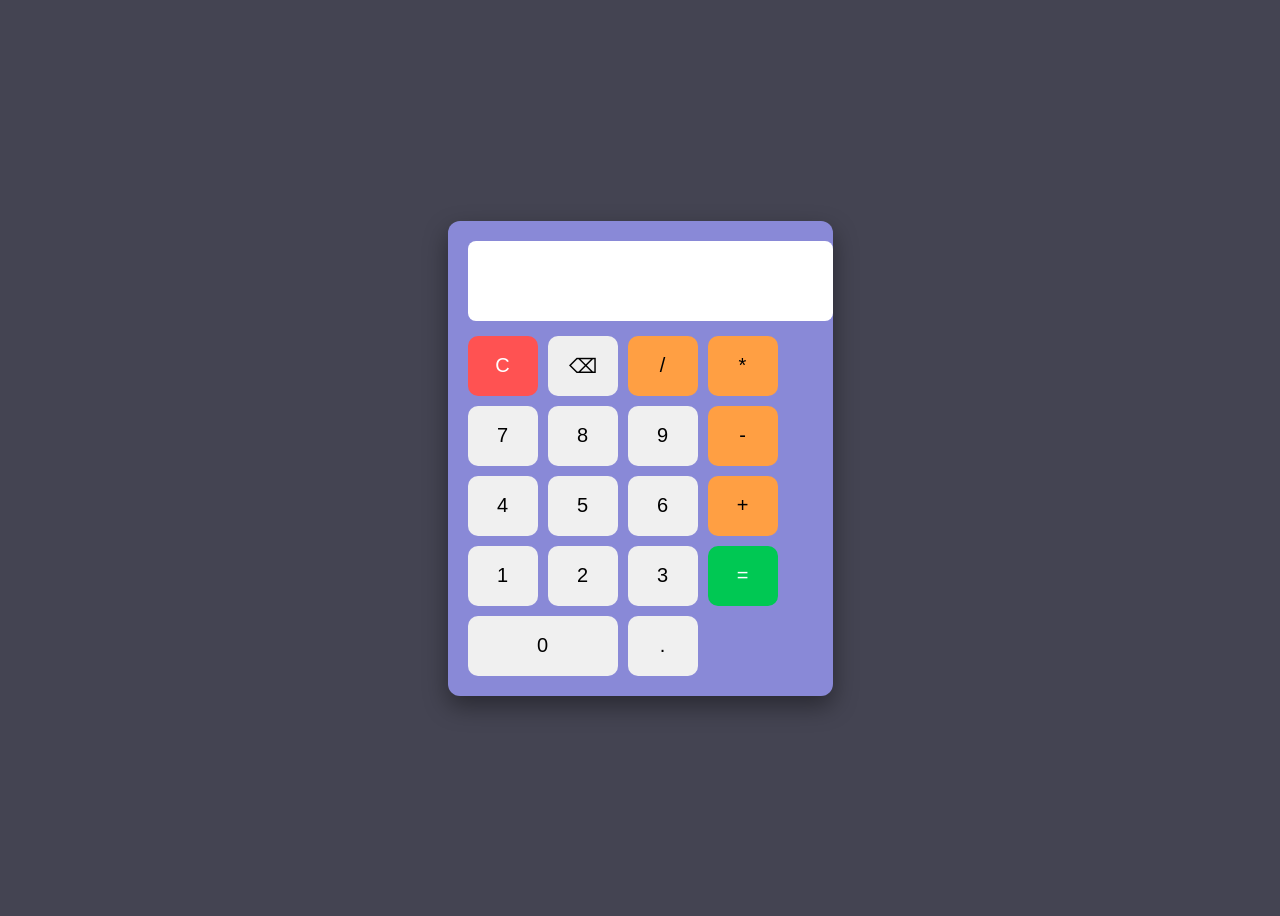
<file: CodeAlpha_calculator/index.html>
<!DOCTYPE html>
<html lang="en">
<head>
<meta charset="UTF-8">
<title>Calculator</title>
<link rel="stylesheet" href="style.css">
</head>

<body>

<div class="calculator">
    <input type="text" id="display" readonly>

    <div class="buttons">
        <button class="clear">C</button>
        <button class="delete">⌫</button>
        <button class="operator">/</button>
        <button class="operator">*</button>

        <button class="number">7</button>
        <button class="number">8</button>
        <button class="number">9</button>
        <button class="operator">-</button>

        <button class="number">4</button>
        <button class="number">5</button>
        <button class="number">6</button>
        <button class="operator">+</button>

        <button class="number">1</button>
        <button class="number">2</button>
        <button class="number">3</button>
        <button class="equal">=</button>

        <button class="number zero">0</button>
        <button class="number">.</button>
    </div>
</div>

<script src="script.js"></script>

</body>
</html>
</file>
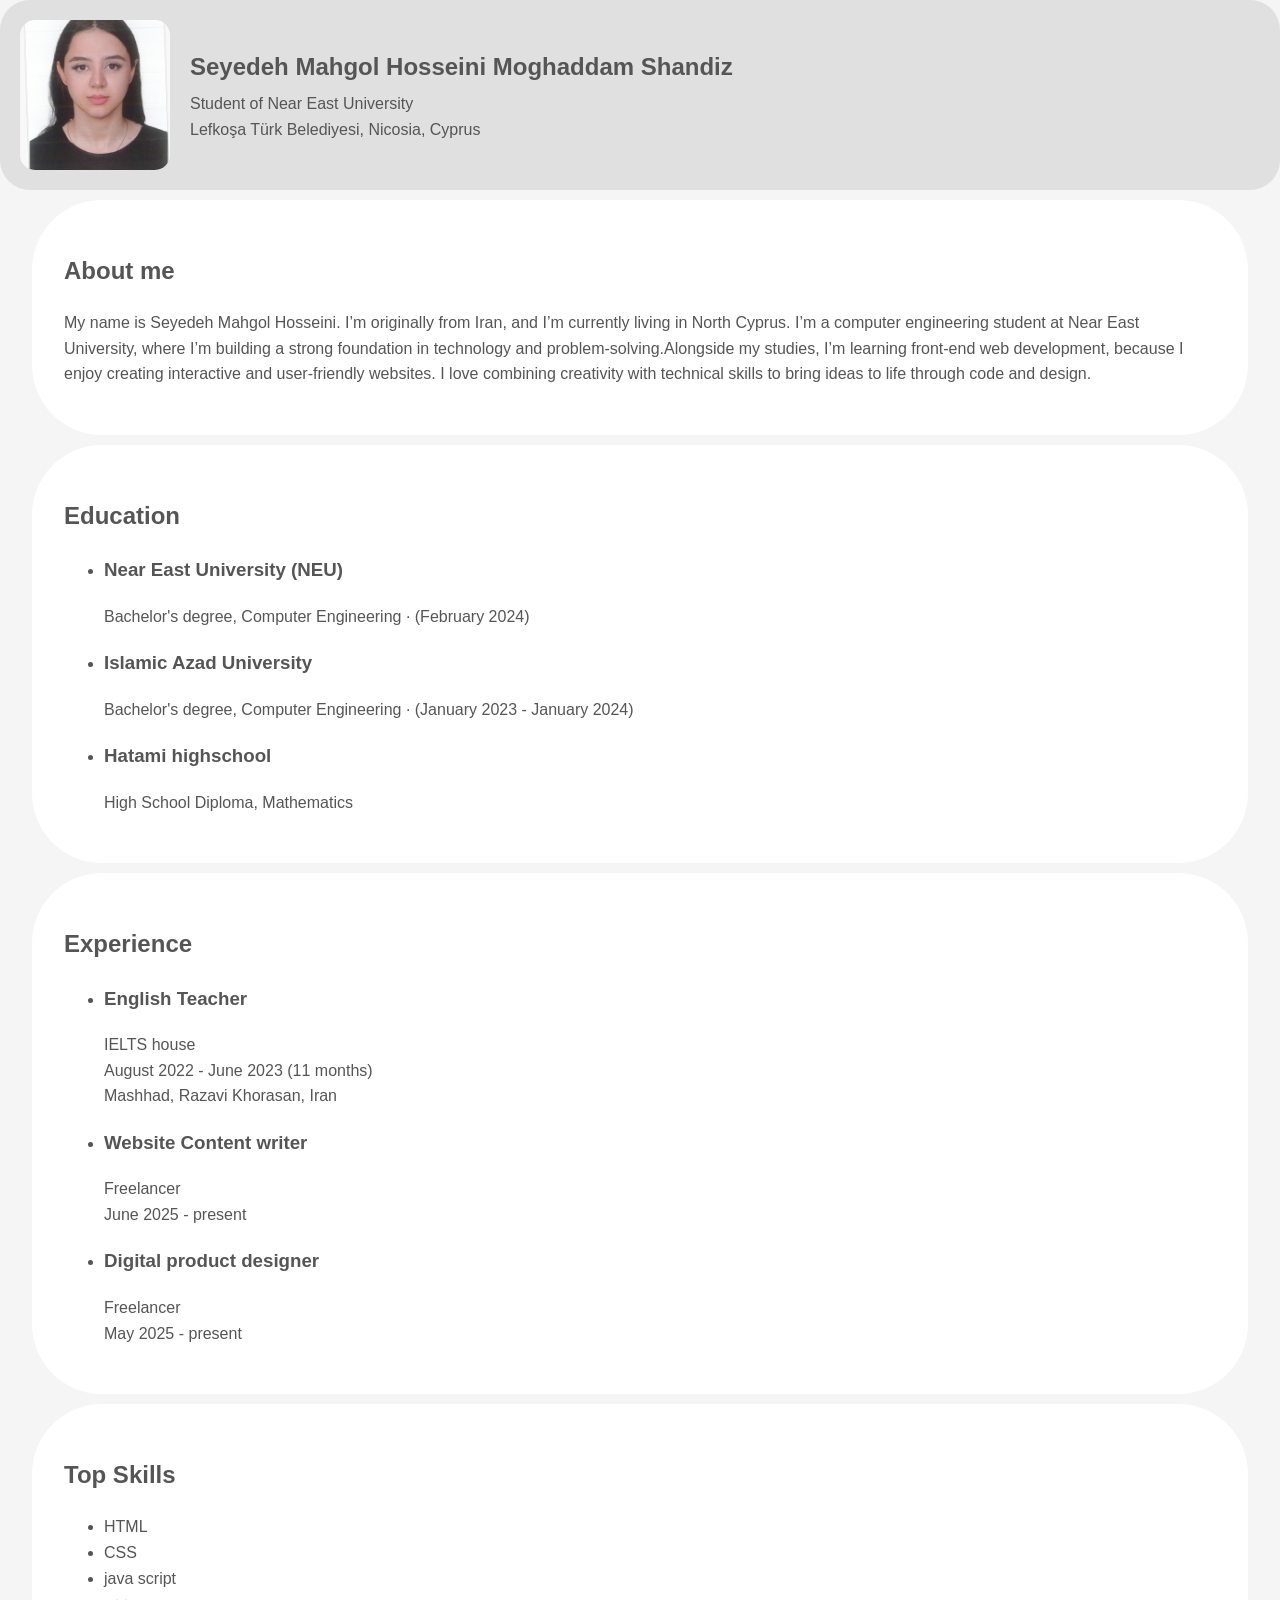
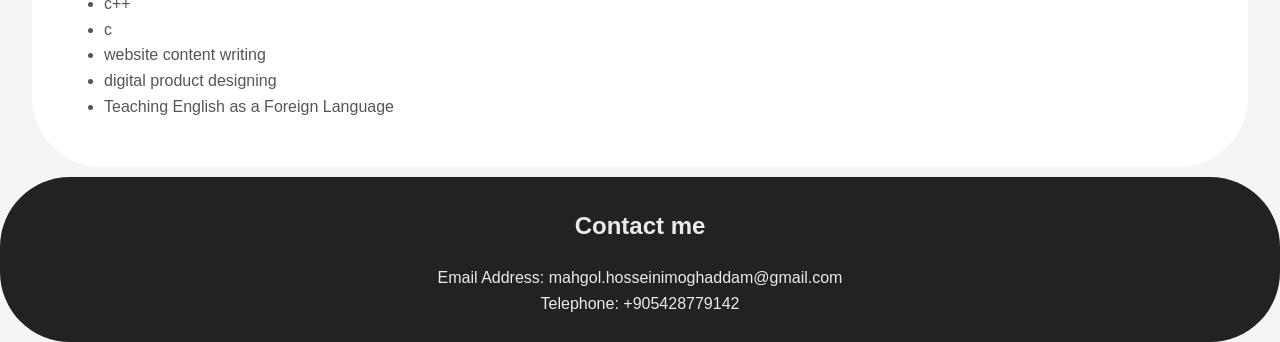
<file: CodeAlpha_Portfolio/index.html>
<!DOCTYPE html>
<html lang="en">
<head>
    <title>My Biography</title>
    <link rel="stylesheet" href="style.css">
    <meta name="viewport" content="width=device-width, initial-scale=1.0"> <!--this code helps that the size of display will be the same size of the device for example on hpone or pc-->
</head>

<body>
<header>
    <img class="pic" src="Capture.PNG" alt="pic">
    <div class="header-text">
        <h1>Seyedeh Mahgol Hosseini Moghaddam Shandiz</h1>
        <p>Student of Near East University<br>
        Lefkoşa Türk Belediyesi, Nicosia, Cyprus</p>
    </div>
</header>


<section>
    <h2>About me</h2>
    <p>My name is Seyedeh Mahgol Hosseini. I’m originally from Iran, and I’m currently living in North Cyprus. I’m a computer engineering student at Near East University, where I’m building a strong foundation in technology and problem-solving.Alongside my studies, I’m learning front-end web development, because I enjoy creating interactive and user-friendly websites. I love combining creativity with technical skills to bring ideas to life through code and design.
    </p>
</section>

<section>
    <h2>Education</h2>
    <ul>
        <li><h3>Near East University (NEU)</h3>
            <p>Bachelor's degree, Computer Engineering · (February 2024)</p>
        </li>
        <li><h3>Islamic Azad University</h3>
            <p>Bachelor's degree, Computer Engineering · (January 2023 - January 2024)</p>
        </li>
        <li><h3>Hatami highschool</h3>
            <p>High School Diploma, Mathematics</p>
        </li>
    </ul>
</section>
 
<section>
    <h2>Experience</h2>
    <ul>
        <li><h3>English Teacher</h3>
            <p>IELTS house<br>
            August 2022 - June 2023 (11 months)<br>
            Mashhad, Razavi Khorasan, Iran</p>

        </li>
        <li><h3>Website Content writer</h3>
            <p>Freelancer<br>
                June 2025 - present
            </p>
        </li>
        <li><h3>Digital product designer</h3>
            <p>Freelancer<br>
                May 2025 - present
            </p>
        </li>
    </ul>
</section>

<section>
    <h2>Top Skills</h2>
    <ul>
        <li>HTML</li>
        <li>CSS</li>
        <li>java script</li>
        <li>c++</li>
        <li>c</li>
        <li>website content writing</li>
        <li>digital product designing</li>
        <li>Teaching English as a Foreign Language</li>
    </ul>
</section>

<footer>
    <h2>Contact me</h2>
    <p>Email Address: mahgol.hosseinimoghaddam@gmail.com<br>Telephone: +905428779142</p>
</footer>
</body>
</html>
</file>
<file: CodeAlpha_calculator/style.css>
body{
    font-family: Arial, sans-serif;
    background:#444452;
    display:flex;
    justify-content:center;
    align-items:center;
    height:100vh;
}

.calculator{
    background:#8989d7;
    padding:20px;
    border-radius:12px;
    box-shadow:0 10px 25px rgba(0,0,0,0.4);
}

#display{
    width:100%;
    height:60px;
    font-size:26px;
    text-align:right;
    padding:10px;
    border:none;
    border-radius:8px;
    margin-bottom:15px;
}

.buttons{
    display:grid;
    grid-template-columns:repeat(4,70px);
    gap:10px;
}

button{
    height:60px;
    font-size:20px;
    border:none;
    border-radius:10px;
    cursor:pointer;
}

button:hover{
    opacity:0.85;
}

.number{
    background:#f0f0f0;
}

.operator{
    background:#ff9f43;
}

.equal{
    background:#00c853;
    color:white;
}

.clear{
    background:#ff5252;
    color:white;
}

.zero{
    grid-column: span 2;
}
</file>
<file: CodeAlpha_Portfolio/style.css>
body {
    font-family: Tahoma, sans-serif;
    line-height: 1.6;
    margin: 0;
    padding: 0;
    background-color: #f5f5f5;
    color: #555555;
}

header {
    background-color: rgba(103, 103, 103, 0.153) ;
    display: flex;         
    align-items: center;     
    padding: 20px;
    border-radius: 30px;
    flex-wrap: wrap;
}

.pic {
    width: 150px;
    height: 150px;
    border-radius: 10%;
    object-fit: cover;
    margin-right: 20px;    
}

.header-text {
    display: flex;
    flex-direction: column;  
}
.header-text h1 {
    margin: 0;
    font-size: 24px;
}

.header-text p {
    margin: 5px 0 0 0;
    font-size: 16px;
}
 
section {
    padding: 2rem;
    margin: 10px auto;
    max-width: 90%;
    height: auto;
    background-color: rgb(255, 255, 255);
    border-radius: 70px;
}
footer{

    padding: 10px;
    text-align: center;
    border-radius: 70px;
    background-color: #222;
    color: rgb(235, 235, 235);
}
img {
    max-width: 100%;
    height: auto;
}
@media (max-width: 600px) {

    /* Header واکنش‌گرا */
    header {
        flex-direction: column; /* عکس بالای متن */
        align-items: center;    /* وسط چین افقی */
        text-align: center;
    }

    .pic {
        margin-right: 0;
        margin-bottom: 15px;
        width: 120px;
        height: 120px;
    }

    .header-text h1 {
        font-size: 20px;
    }

    .header-text p {
        font-size: 14px;
    }

    section {
        padding: 1rem;
        max-width: 95%;
    }

    body {
        font-size: 14px;
    }
}
</file>
